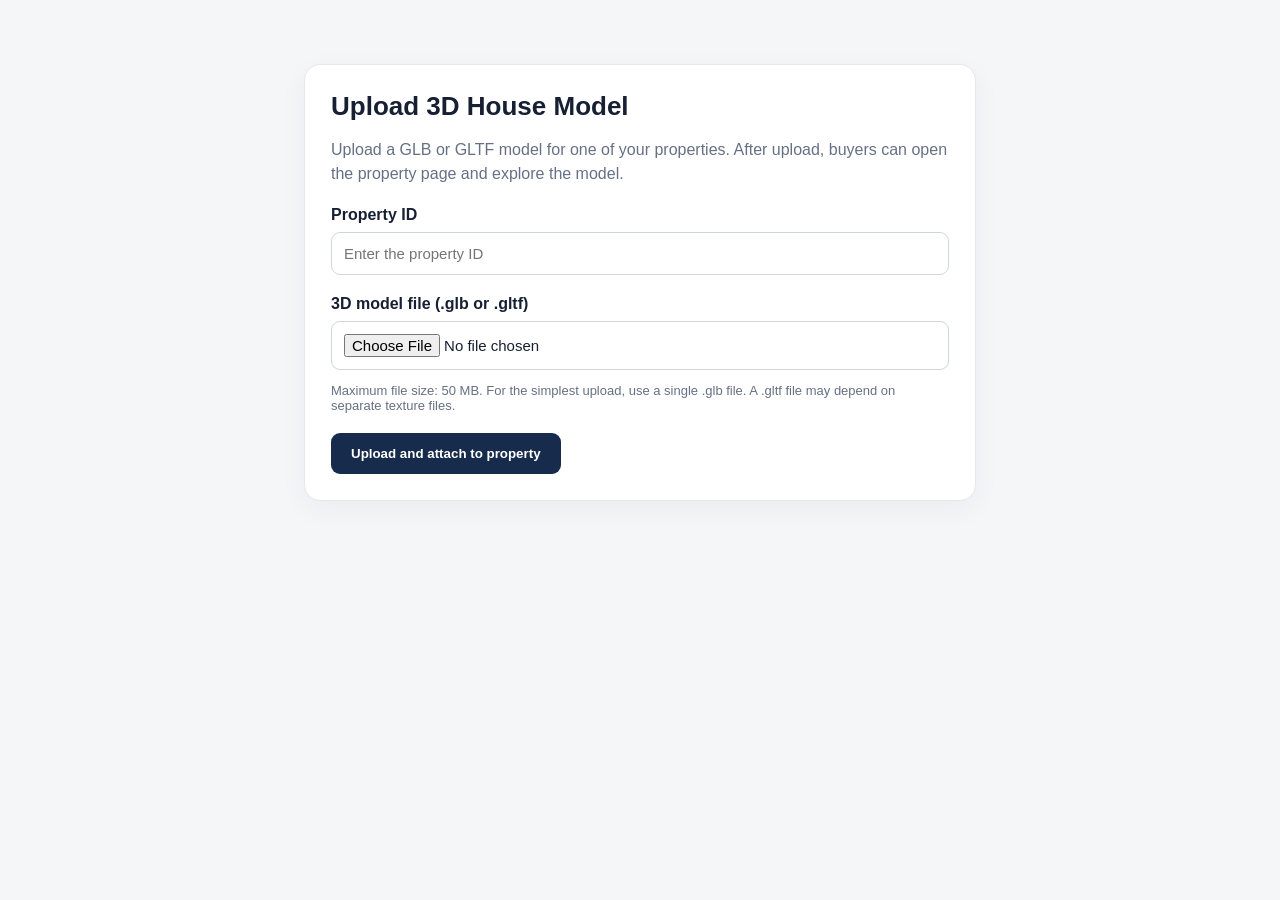
<file: src/main/webapp/seller-3d-upload.html>
<!DOCTYPE html>
<html lang="en">
<head>
  <meta charset="UTF-8">
  <meta name="viewport" content="width=device-width, initial-scale=1.0">
  <title>Upload 3D Property Model</title>
  <style>
    *{box-sizing:border-box}body{margin:0;font-family:Arial,sans-serif;background:#f5f6f8;color:#172033}
    .wrap{max-width:720px;margin:40px auto;padding:24px}.card{background:#fff;border:1px solid #e5e7eb;border-radius:16px;padding:26px;box-shadow:0 8px 28px #1522380c}
    h1{margin:0 0 8px;font-size:26px}.muted{color:#667085;line-height:1.5}.field{margin:20px 0}
    label{display:block;font-weight:600;margin-bottom:8px}input{width:100%;padding:12px;border:1px solid #cfd5df;border-radius:9px;font-size:15px}
    button{border:0;border-radius:9px;background:#172b4d;color:white;padding:13px 20px;font-weight:700;cursor:pointer}
    button:disabled{opacity:.55;cursor:wait}.status{margin-top:18px;padding:12px;border-radius:9px;display:none;white-space:pre-wrap}
    .note{font-size:13px;color:#667085}.status.ok{display:block;background:#ecfdf3;color:#067647}.status.err{display:block;background:#fef3f2;color:#b42318}
  </style>
</head>
<body>
<div class="wrap">
  <div class="card">
    <h1>Upload 3D House Model</h1>
    <p class="muted">Upload a GLB or GLTF model for one of your properties. After upload, buyers can open the property page and explore the model.</p>
    <form id="uploadForm">
      <div class="field">
        <label for="propertyId">Property ID</label>
        <input id="propertyId" type="number" min="1" required placeholder="Enter the property ID">
      </div>
      <div class="field">
        <label for="modelFile">3D model file (.glb or .gltf)</label>
        <input id="modelFile" type="file" accept=".glb,.gltf,model/gltf-binary,model/gltf+json" required>
        <p class="note">Maximum file size: 50 MB. For the simplest upload, use a single .glb file. A .gltf file may depend on separate texture files.</p>
      </div>
      <button id="uploadButton" type="submit">Upload and attach to property</button>
    </form>
    <div id="status" class="status" role="status"></div>
  </div>
</div>
<script>
const form = document.getElementById('uploadForm');
const statusBox = document.getElementById('status');
const button = document.getElementById('uploadButton');

function showStatus(message, ok) {
  statusBox.textContent = message;
  statusBox.className = 'status ' + (ok ? 'ok' : 'err');
}
async function readJson(response) {
  const body = await response.json();
  if (!response.ok || body.status === 'error') {
    throw new Error(body.message || ('Request failed: HTTP ' + response.status));
  }
  return body;
}
form.addEventListener('submit', async (event) => {
  event.preventDefault();
  const propertyId = document.getElementById('propertyId').value.trim();
  const file = document.getElementById('modelFile').files[0];
  if (!file) return showStatus('Choose a 3D model first.', false);
  const ext = file.name.toLowerCase().split('.').pop();
  if (!['glb','gltf'].includes(ext)) return showStatus('Only .glb and .gltf files are supported.', false);
  if (file.size <= 0 || file.size > 50 * 1024 * 1024) return showStatus('The file must be smaller than 50 MB.', false);

  const contentType = ext === 'glb' ? 'model/gltf-binary' : 'model/gltf+json';
  button.disabled = true;
  button.textContent = 'Uploading...';
  showStatus('Step 1 of 3: requesting a secure upload link...', true);

  try {
    // Same-origin session cookie (AUTH_TOKEN) is sent automatically by the browser.
    const presignResponse = await fetch('/api/uploads/presign', {
      method: 'POST',
      credentials: 'same-origin',
      headers: {'Content-Type':'application/json'},
      body: JSON.stringify({filename:file.name, contentType, sizeBytes:file.size})
    });
    const presign = await readJson(presignResponse);
    const uploadInfo = presign.data;
    if (!uploadInfo || !uploadInfo.uploadUrl || !uploadInfo.publicUrl) {
      throw new Error('The backend did not return the upload URL.');
    }

    showStatus('Step 2 of 3: uploading the 3D model...', true);
    const uploadResponse = await fetch(uploadInfo.uploadUrl, {
      method: 'PUT',
      credentials: 'same-origin',
      headers: {'Content-Type':contentType},
      body: file
    });
    await readJson(uploadResponse);

    showStatus('Step 3 of 3: attaching the model to property #' + propertyId + '...', true);
    const updateResponse = await fetch('/api/properties/update', {
      method: 'PUT',
      credentials: 'same-origin',
      headers: {'Content-Type':'application/x-www-form-urlencoded;charset=UTF-8'},
      body: new URLSearchParams({
        propertyId,
        model3dUrl: uploadInfo.publicUrl,
        model3dFormat: 'GLB'
      })
    });
    await readJson(updateResponse);

    showStatus('Success! The 3D model has been uploaded and attached to this property.\\nBuyer preview: /property-3d-view.html?id=' + encodeURIComponent(propertyId), true);
  } catch (error) {
    showStatus('Upload failed: ' + error.message + '\\nMake sure you are logged in and that this property belongs to your seller account.', false);
  } finally {
    button.disabled = false;
    button.textContent = 'Upload and attach to property';
  }
});
</script>
</body>
</html>
</file>
